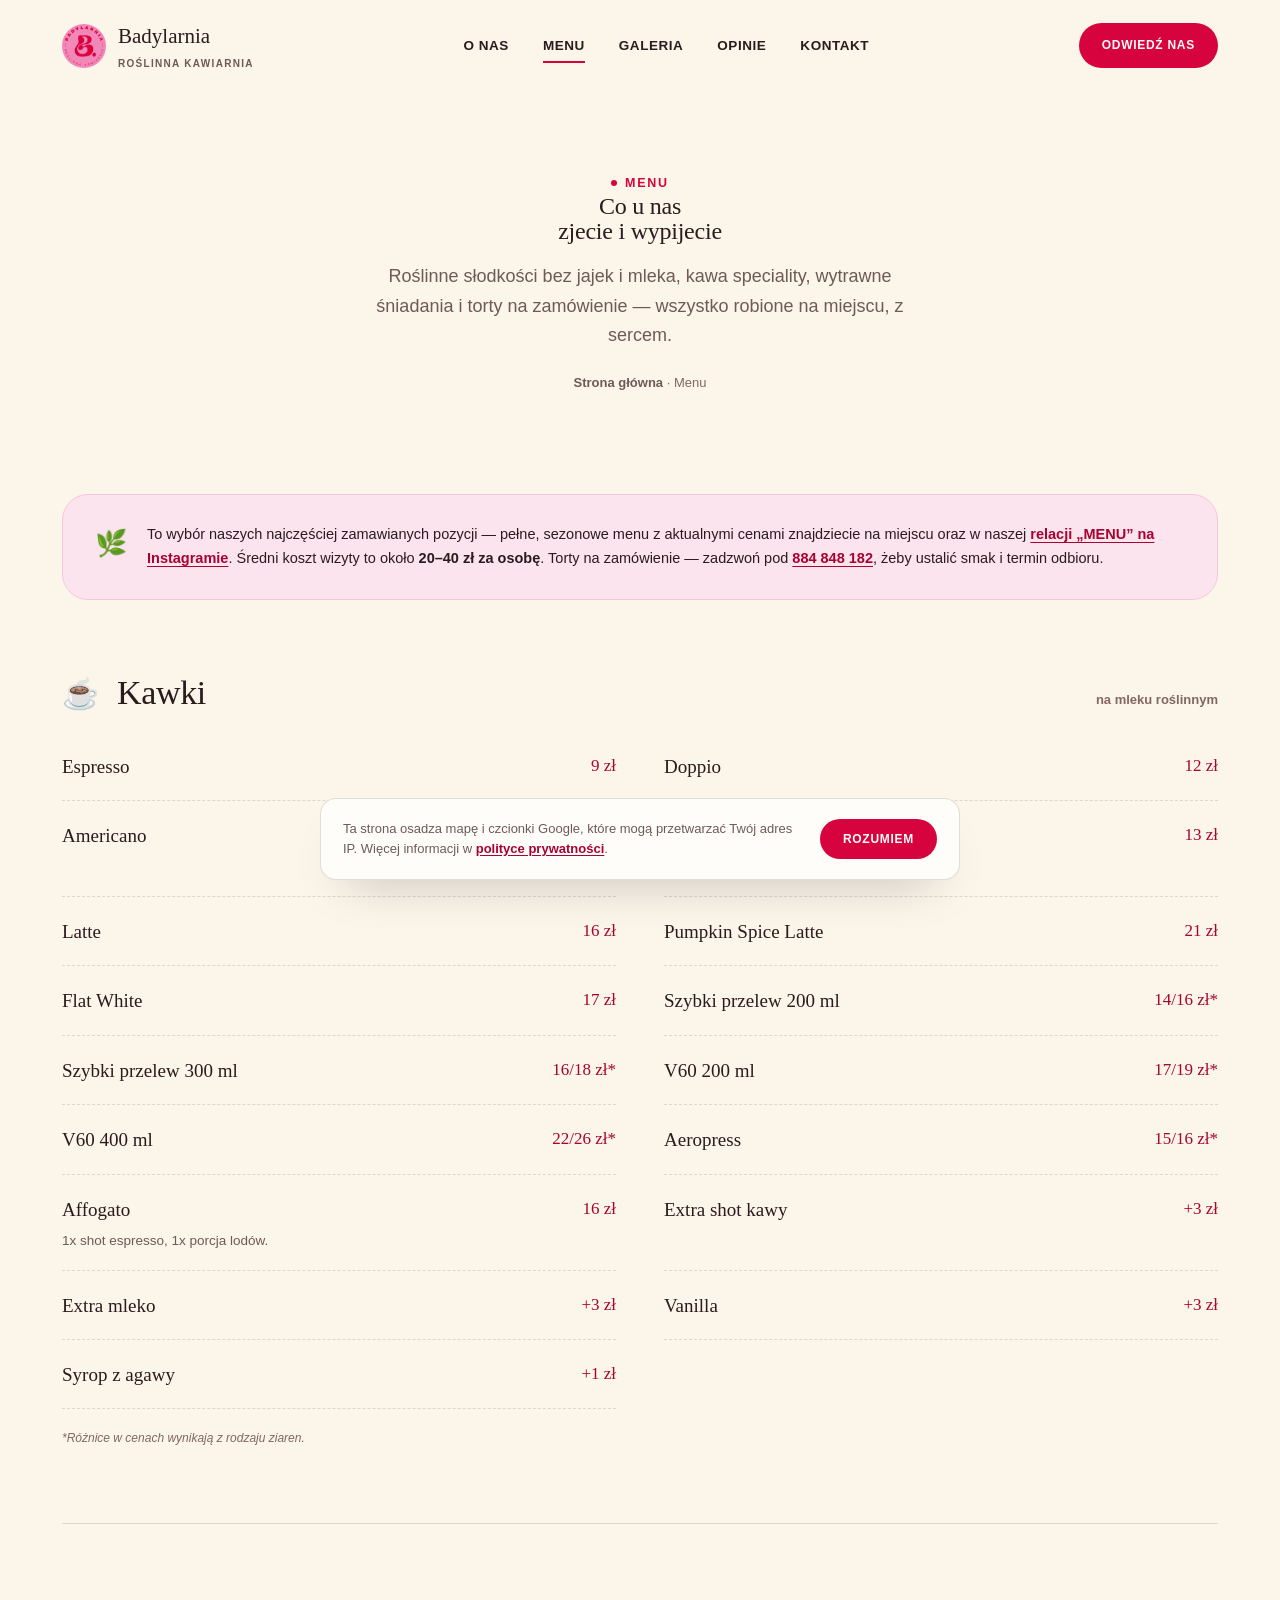
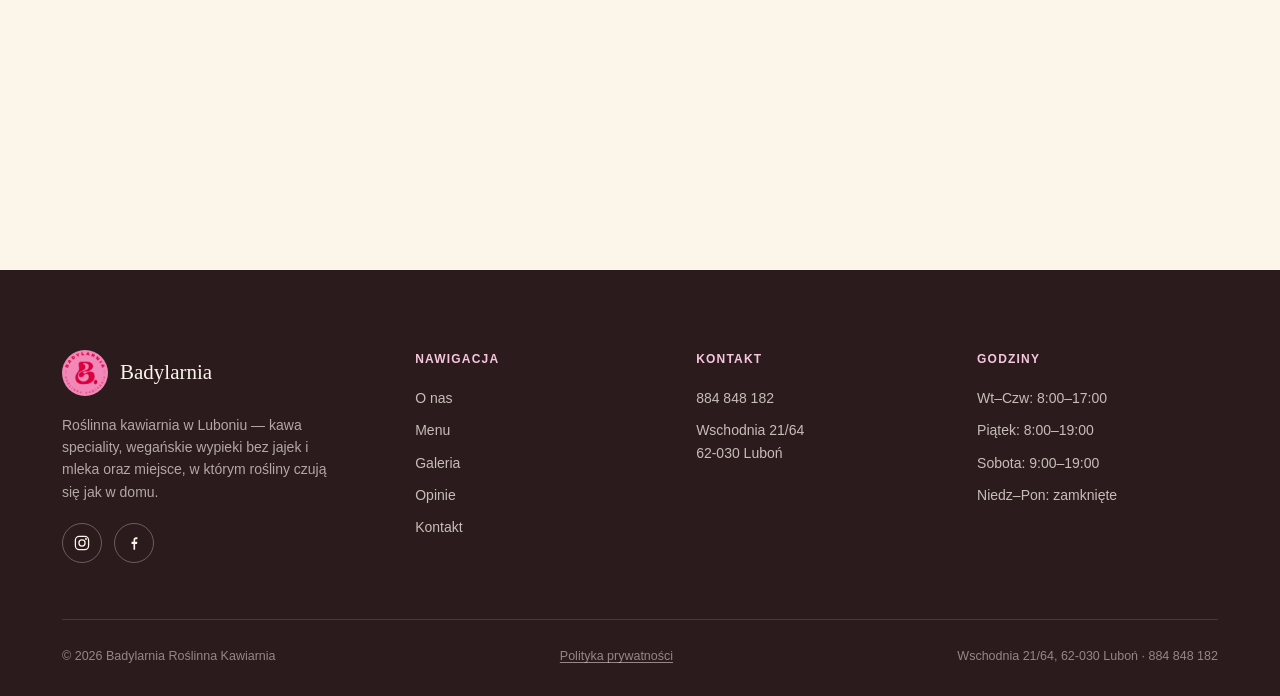
<file: menu.html>
<!doctype html>
<html lang="pl">
<head>
<meta charset="UTF-8">
<meta name="viewport" content="width=device-width, initial-scale=1.0">
<title>Menu — Badylarnia Roślinna Kawiarnia</title>
<meta name="description" content="Menu Badylarni: kawa speciality, wegańskie słodkości bez jajek i mleka, opcje bezglutenowe, wytrawne śniadania i torty na zamówienie. Wschodnia 21/64, Luboń.">
<!-- TYMCZASOWE — patrz komentarz w index.html. Usunąć po zaakceptowaniu przez klienta. -->
<meta name="robots" content="noindex, nofollow">
<meta http-equiv="Content-Security-Policy" content="default-src 'self'; script-src 'self'; style-src 'self' https://fonts.googleapis.com; font-src 'self' https://fonts.gstatic.com; img-src 'self'; connect-src 'self' https://places.googleapis.com; frame-src https://www.google.com; object-src 'none'; base-uri 'self'; form-action 'self'; upgrade-insecure-requests">
<meta name="referrer" content="strict-origin-when-cross-origin">
<link rel="icon" href="logo.jpg">
<link rel="preconnect" href="https://fonts.googleapis.com">
<link rel="preconnect" href="https://fonts.gstatic.com" crossorigin>
<link rel="stylesheet" href="css/style.css">
</head>
<body>

<!-- ================= NAV ================= -->
<header class="site-header">
  <div class="container nav-row">
    <a href="index.html" class="brand">
      <img src="logo.jpg" alt="Badylarnia — logo">
      <span>Badylarnia<small>Roślinna Kawiarnia</small></span>
    </a>
    <nav class="nav-links">
      <a href="index.html#o-nas">O nas</a>
      <a href="menu.html" class="active">Menu</a>
      <a href="index.html#galeria">Galeria</a>
      <a href="index.html#opinie">Opinie</a>
      <a href="index.html#kontakt">Kontakt</a>
    </nav>
    <div class="nav-cta">
      <a href="tel:+48884848182" class="nav-phone">884 848 182</a>
      <a href="index.html#kontakt" class="btn btn-primary btn-sm">Odwiedź nas</a>
      <button class="burger" aria-label="Menu">
        <span></span><span></span><span></span>
      </button>
    </div>
  </div>
</header>

<div class="mobile-panel">
  <a href="index.html#o-nas">O nas</a>
  <a href="menu.html">Menu</a>
  <a href="index.html#galeria">Galeria</a>
  <a href="index.html#opinie">Opinie</a>
  <a href="index.html#kontakt">Kontakt</a>
  <a href="tel:+48884848182" class="btn btn-primary">Zadzwoń: 884 848 182</a>
</div>

<!-- ================= PAGE HERO ================= -->
<section class="page-hero">
  <div class="container">
    <div class="section-head center">
      <span class="eyebrow">Menu</span>
      <h1 class="section-title">Co u nas<br>zjecie i wypijecie</h1>
      <p class="lede">Roślinne słodkości bez jajek i mleka, kawa speciality, wytrawne śniadania i torty na zamówienie — wszystko robione na miejscu, z sercem.</p>
    </div>
    <div class="breadcrumb"><a href="index.html">Strona główna</a> · Menu</div>
  </div>
</section>

<!-- ================= MENU ================= -->
<section class="menu-list">
  <div class="container">

    <div class="menu-note reveal">
      <span class="ico">🌿</span>
      <p>
        To wybór naszych najczęściej zamawianych pozycji — pełne, sezonowe menu z aktualnymi cenami znajdziecie na miejscu oraz w naszej
        <a href="https://www.instagram.com/badylarnia.roslinnakawiarnia" target="_blank" rel="noopener noreferrer">relacji „MENU” na Instagramie</a>.
        Średni koszt wizyty to około <strong>20–40 zł za osobę</strong>. Torty na zamówienie — zadzwoń pod
        <a href="tel:+48884848182">884 848 182</a>, żeby ustalić smak i termin odbioru.
      </p>
    </div>

    <!-- KAWKI -->
    <div class="menu-category reveal">
      <div class="menu-cat-head">
        <span class="ico">☕</span>
        <h3>Kawki</h3>
        <span class="count">na mleku roślinnym</span>
      </div>
      <div class="menu-items">
        <div class="menu-item"><div><div class="name">Espresso</div></div><div class="price">9 zł</div></div>
        <div class="menu-item"><div><div class="name">Doppio</div></div><div class="price">12 zł</div></div>
        <div class="menu-item"><div><div class="name">Americano</div></div><div class="price">11 zł</div></div>
        <div class="menu-item">
          <div>
            <div class="name">Cappuccino</div>
            <div class="desc">Sypnięte cynamonem lub kakao.</div>
          </div>
          <div class="price">13 zł</div>
        </div>
        <div class="menu-item"><div><div class="name">Latte</div></div><div class="price">16 zł</div></div>
        <div class="menu-item"><div><div class="name">Pumpkin Spice Latte</div></div><div class="price">21 zł</div></div>
        <div class="menu-item"><div><div class="name">Flat White</div></div><div class="price">17 zł</div></div>
        <div class="menu-item"><div><div class="name">Szybki przelew 200 ml</div></div><div class="price">14/16 zł*</div></div>
        <div class="menu-item"><div><div class="name">Szybki przelew 300 ml</div></div><div class="price">16/18 zł*</div></div>
        <div class="menu-item"><div><div class="name">V60 200 ml</div></div><div class="price">17/19 zł*</div></div>
        <div class="menu-item"><div><div class="name">V60 400 ml</div></div><div class="price">22/26 zł*</div></div>
        <div class="menu-item"><div><div class="name">Aeropress</div></div><div class="price">15/16 zł*</div></div>
        <div class="menu-item">
          <div>
            <div class="name">Affogato</div>
            <div class="desc">1x shot espresso, 1x porcja lodów.</div>
          </div>
          <div class="price">16 zł</div>
        </div>
        <div class="menu-item"><div><div class="name">Extra shot kawy</div></div><div class="price">+3 zł</div></div>
        <div class="menu-item"><div><div class="name">Extra mleko</div></div><div class="price">+3 zł</div></div>
        <div class="menu-item"><div><div class="name">Vanilla</div></div><div class="price">+3 zł</div></div>
        <div class="menu-item"><div><div class="name">Syrop z agawy</div></div><div class="price">+1 zł</div></div>
      </div>
      <p class="menu-footnote">*Różnice w cenach wynikają z rodzaju ziaren.</p>
    </div>

    <hr class="divider divider-lg">

    <!-- NA LODZIE -->
    <div class="menu-category reveal">
      <div class="menu-cat-head">
        <span class="ico">🧊</span>
        <h3>Na lodzie</h3>
        <span class="count">kawa mrożona</span>
      </div>
      <div class="menu-items">
        <div class="menu-item"><div><div class="name">Iced Latte</div></div><div class="price">18 zł</div></div>
        <div class="menu-item"><div><div class="name">Iced Flat White</div></div><div class="price">22 zł</div></div>
        <div class="menu-item"><div><div class="name">Espresso Tonic</div></div><div class="price">19 zł</div></div>
      </div>
    </div>

    <hr class="divider divider-lg">

    <!-- MATCHA -->
    <div class="menu-category reveal">
      <div class="menu-cat-head">
        <span class="ico">🍵</span>
        <h3>Matcha</h3>
        <span class="count">matcha bar</span>
      </div>
      <div class="menu-items">
        <div class="menu-item"><div><div class="name">Matcha Latte</div></div><div class="price">19 zł</div></div>
        <div class="menu-item">
          <div>
            <div class="name">Iced Matcha</div>
            <div class="desc">Opcje: tonic +2, wanilia +3, mango +5, extra matcha +5.</div>
          </div>
          <div class="price">20 zł</div>
        </div>
        <div class="menu-item">
          <div>
            <div class="name">Matchogato</div>
            <div class="desc">1x shot matcha, 1x porcja lodów.</div>
          </div>
          <div class="price">18 zł</div>
        </div>
      </div>
    </div>

    <hr class="divider divider-lg">

    <!-- NAPOJE -->
    <div class="menu-category reveal">
      <div class="menu-cat-head">
        <span class="ico">🥤</span>
        <h3>Napoje</h3>
        <span class="count">herbaty i napary</span>
      </div>
      <div class="menu-items">
        <div class="menu-item">
          <div>
            <div class="name">Herbata</div>
            <div class="desc">Czarna, earl grey, biała, zielona, gunpowder, zielona kukicha.</div>
          </div>
          <div class="price">15 zł</div>
        </div>
        <div class="menu-item"><div><div class="name">Chai Latte</div></div><div class="price">16 zł</div></div>
        <div class="menu-item">
          <div>
            <div class="name">Napar zimowy</div>
            <div class="desc">Imbirowo-kurkumowy.</div>
          </div>
          <div class="price">17 zł</div>
        </div>
        <div class="menu-item">
          <div>
            <div class="name">Biały napar</div>
            <div class="desc">Pomarańczowo-goździkowy.</div>
          </div>
          <div class="price">15 zł</div>
        </div>
        <div class="menu-item"><div><div class="name">Złote mleko</div></div><div class="price">14 zł</div></div>
        <div class="menu-item">
          <div>
            <div class="name">Gorąca czekolada</div>
            <div class="desc">Sypnięta chilli, cynamonem lub kardamonem (+1 zł).</div>
          </div>
          <div class="price">17 zł</div>
        </div>
        <div class="menu-item"><div><div class="name">Kakao</div></div><div class="price">9 zł</div></div>
        <div class="menu-item"><div><div class="name">Babyccino</div></div><div class="price">7 zł</div></div>
        <div class="menu-item">
          <div>
            <div class="name">Napój zimny 330 ml</div>
            <div class="desc">Yerba mate, limonka, kukakola, imbir, peach iced tea, pomarańczaaa.</div>
          </div>
          <div class="price">12 zł</div>
        </div>
        <div class="menu-item">
          <div>
            <div class="name">Sok tłoczony 250 ml</div>
            <div class="desc">Truskawka w jabłku, smaczne jabłko, pomarańcza w jabłku.</div>
          </div>
          <div class="price">12 zł</div>
        </div>
        <div class="menu-item">
          <div>
            <div class="name">Woda</div>
            <div class="desc">Niegazowana lub gazowana.</div>
          </div>
        </div>
      </div>
    </div>

    <hr class="divider divider-lg">

    <!-- ŚNIADANIA -->
    <div class="menu-category reveal">
      <div class="menu-cat-head">
        <span class="ico">🥪</span>
        <h3>Śniadania i wytrawne wypieki</h3>
        <span class="count">na słono</span>
      </div>
      <div class="menu-items">
        <div class="menu-item">
          <div>
            <div class="name">Śniadanie Badylarniowe</div>
            <div class="desc">Sycące śniadanie na talerzu — pytajcie o dzisiejszą wersję na tablicy.</div>
          </div>
        </div>
        <div class="menu-item">
          <div>
            <div class="name">Rolls</div>
            <div class="desc">Wytrawne bułeczki podane na słodko-słonym talerzu ze świeżymi dodatkami.</div>
          </div>
        </div>
        <div class="menu-item">
          <div>
            <div class="name">Wytrawne wypieki dnia</div>
            <div class="desc">Świeże wypiekane na miejscu przekąski — skład zmienia się wraz z sezonem.</div>
          </div>
        </div>
      </div>
    </div>

    <hr class="divider divider-lg">

    <!-- SŁODKOSCI -->
    <div class="menu-category reveal">
      <div class="menu-cat-head">
        <span class="ico">🌿</span>
        <h3>Roślinne słodkości</h3>
        <span class="count">bez jajek i mleka</span>
      </div>
      <div class="menu-items">
        <div class="menu-item">
          <div>
            <div class="name">Cynamonka</div>
            <div class="desc">Ulubieniec stałych bywalców — miękka bułka cynamonowa bez jajek i mleka.</div>
            <div class="tags"><span class="tag-mini vg">Wege</span><span class="tag-mini gf">Opcja GF</span></div>
          </div>
        </div>
        <div class="menu-item">
          <div>
            <div class="name">Kardamonka</div>
            <div class="desc">Aromatyczna, korzenna siostra Cynamonki.</div>
            <div class="tags"><span class="tag-mini vg">Wege</span></div>
          </div>
        </div>
        <div class="menu-item">
          <div>
            <div class="name">Pistacjanka</div>
            <div class="desc">Pistacjowa bułeczka, którą goście chwalą najczęściej ze wszystkich słodkości.</div>
            <div class="tags"><span class="tag-mini vg">Wege</span><span class="tag-mini gf">Opcja GF</span></div>
          </div>
        </div>
        <div class="menu-item">
          <div>
            <div class="name">Brownie</div>
            <div class="desc">Wilgotne, czekoladowe, w pełni roślinne.</div>
            <div class="tags"><span class="tag-mini vg">Wege</span></div>
          </div>
        </div>
        <div class="menu-item">
          <div>
            <div class="name">„Snickers”</div>
            <div class="desc">Nasza roślinna interpretacja klasycznego batonika — karmel, orzeszki, czekolada.</div>
            <div class="tags"><span class="tag-mini vg">Wege</span></div>
          </div>
        </div>
        <div class="menu-item">
          <div>
            <div class="name">Ciasto dnia</div>
            <div class="desc">Zajrzyjcie do lady — codziennie coś innego, zawsze bez jajek i mleka.</div>
            <div class="tags"><span class="tag-mini vg">Wege</span></div>
          </div>
        </div>
      </div>
    </div>

    <hr class="divider divider-lg">

    <!-- TORTY -->
    <div class="menu-category reveal">
      <div class="menu-cat-head">
        <span class="ico">🎂</span>
        <h3>Torty na zamówienie</h3>
        <span class="count">na każdą okazję</span>
      </div>
      <div class="menu-items">
        <div class="menu-item">
          <div>
            <div class="name">Tort Czekoladowo-Malinowy</div>
            <div class="desc">Nasz najczęściej zamawiany tort — intensywna czekolada z nutą maliny.</div>
            <div class="tags"><span class="tag-mini vg">Wege</span><span class="tag-mini gf">Opcja GF</span></div>
          </div>
        </div>
        <div class="menu-item">
          <div>
            <div class="name">Tort na indywidualne zamówienie</div>
            <div class="desc">Urodziny, wesela, chrzciny — dobierzemy smak i dekorację. Zadzwoń, by ustalić szczegóły.</div>
            <div class="tags"><span class="tag-mini vg">Wege</span><span class="tag-mini gf">Dla alergików</span></div>
          </div>
        </div>
      </div>
    </div>

  </div>
</section>

<!-- ================= CTA ================= -->
<section>
  <div class="container">
    <div class="menu-cta reveal">
      <span class="eyebrow on-dark">Zamawiasz tort albo masz pytanie?</span>
      <h2>Zadzwoń — chętnie doradzimy</h2>
      <p>Ustalimy smak, wielkość i termin odbioru. Aktualne menu sezonowe znajdziecie też w relacji „MENU” na naszym Instagramie.</p>
      <div class="hero-actions">
        <a href="tel:+48884848182" class="btn btn-primary">Zadzwoń: 884 848 182</a>
        <a href="https://www.instagram.com/badylarnia.roslinnakawiarnia" target="_blank" rel="noopener noreferrer" class="btn btn-ghost on-dark">Menu na Instagramie</a>
      </div>
    </div>
  </div>
</section>

<!-- ================= FOOTER ================= -->
<footer class="site-footer">
  <div class="container">
    <div class="footer-grid">
      <div>
        <div class="footer-brand">
          <img src="logo.jpg" alt="Badylarnia — logo">
          <span>Badylarnia</span>
        </div>
        <p class="footer-desc">Roślinna kawiarnia w Luboniu — kawa speciality, wegańskie wypieki bez jajek i mleka oraz miejsce, w którym rośliny czują się jak w domu.</p>
        <div class="footer-social">
          <a href="https://www.instagram.com/badylarnia.roslinnakawiarnia" target="_blank" rel="noopener noreferrer" aria-label="Instagram"><svg viewBox="0 0 24 24" width="18" height="18" fill="none" stroke="currentColor" stroke-width="1.7" stroke-linecap="round" stroke-linejoin="round" aria-hidden="true" focusable="false"><rect x="3.2" y="3.2" width="17.6" height="17.6" rx="5.2"></rect><circle cx="12" cy="12" r="4.1"></circle><circle cx="17.3" cy="6.7" r="0.5" fill="currentColor"></circle></svg></a>
          <a href="https://www.facebook.com/BadylarniaKawiarnia/" target="_blank" rel="noopener noreferrer" aria-label="Facebook"><svg viewBox="0 0 24 24" width="18" height="18" fill="currentColor" aria-hidden="true" focusable="false"><path d="M13.5 21v-7.6h2.55l.38-2.96h-2.93v-1.9c0-.86.24-1.44 1.47-1.44h1.57V4.46A21 21 0 0 0 14.9 4.3c-2.13 0-3.6 1.3-3.6 3.68v2.46H8.75v2.96h2.55V21h2.2z"></path></svg></a>
        </div>
      </div>
      <div class="footer-col">
        <h4>Nawigacja</h4>
        <a href="index.html#o-nas">O nas</a>
        <a href="menu.html">Menu</a>
        <a href="index.html#galeria">Galeria</a>
        <a href="index.html#opinie">Opinie</a>
        <a href="index.html#kontakt">Kontakt</a>
      </div>
      <div class="footer-col">
        <h4>Kontakt</h4>
        <a href="tel:+48884848182">884 848 182</a>
        <a href="https://maps.google.com/?cid=17776102427744355183" target="_blank" rel="noopener noreferrer">Wschodnia 21/64<br>62-030 Luboń</a>
      </div>
      <div class="footer-col">
        <h4>Godziny</h4>
        <p>Wt–Czw: 8:00–17:00</p>
        <p>Piątek: 8:00–19:00</p>
        <p>Sobota: 9:00–19:00</p>
        <p>Niedz–Pon: zamknięte</p>
      </div>
    </div>
    <div class="footer-bottom">
      <span>© <span data-year>2026</span> Badylarnia Roślinna Kawiarnia</span>
      <a href="polityka-prywatnosci.html">Polityka prywatności</a>
      <span>Wschodnia 21/64, 62-030 Luboń · 884 848 182</span>
    </div>
  </div>
</footer>

<div class="cookie-notice" data-cookie-notice hidden>
  <p>Ta strona osadza mapę i czcionki Google, które mogą przetwarzać Twój adres IP. Więcej informacji w <a href="polityka-prywatnosci.html">polityce prywatności</a>.</p>
  <button type="button" class="btn btn-primary btn-sm" data-cookie-ack>Rozumiem</button>
</div>

<script src="js/config.js"></script>
<script src="js/main.js"></script>
</body>
</html>
</file>
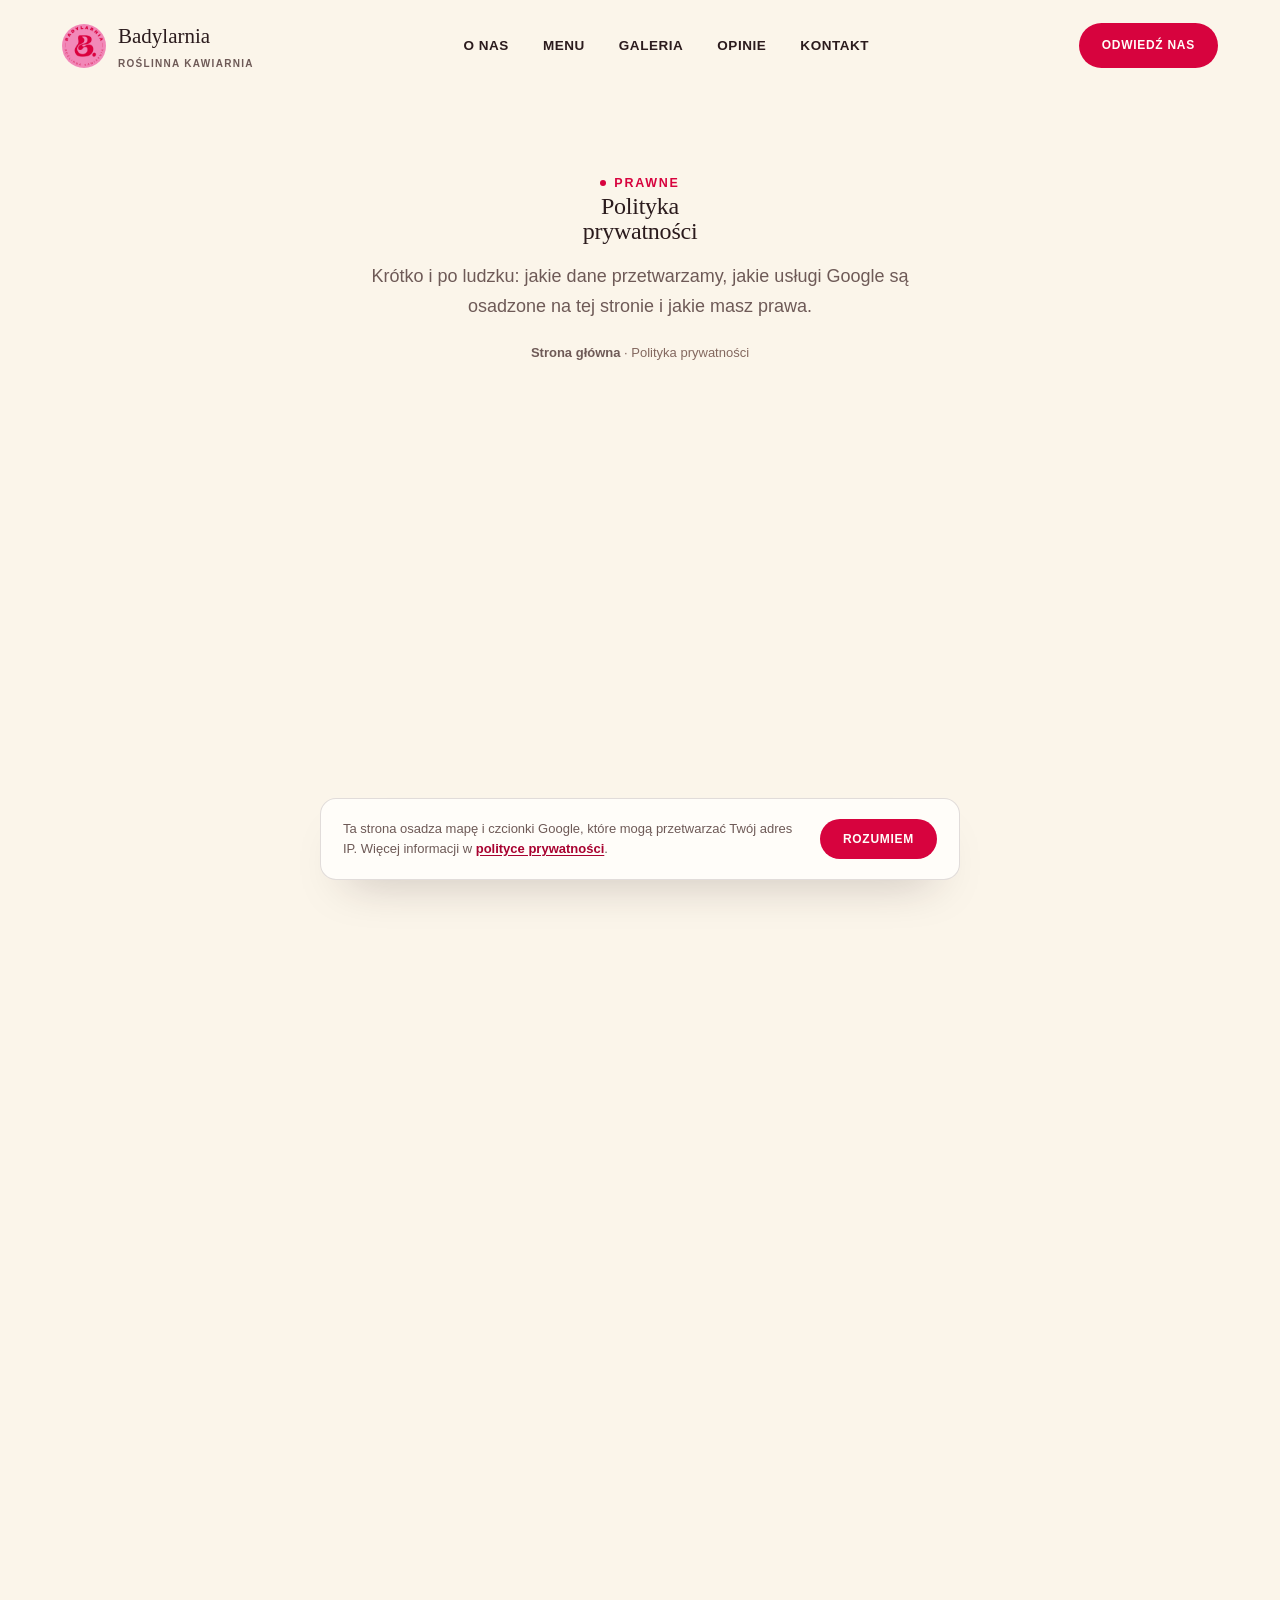
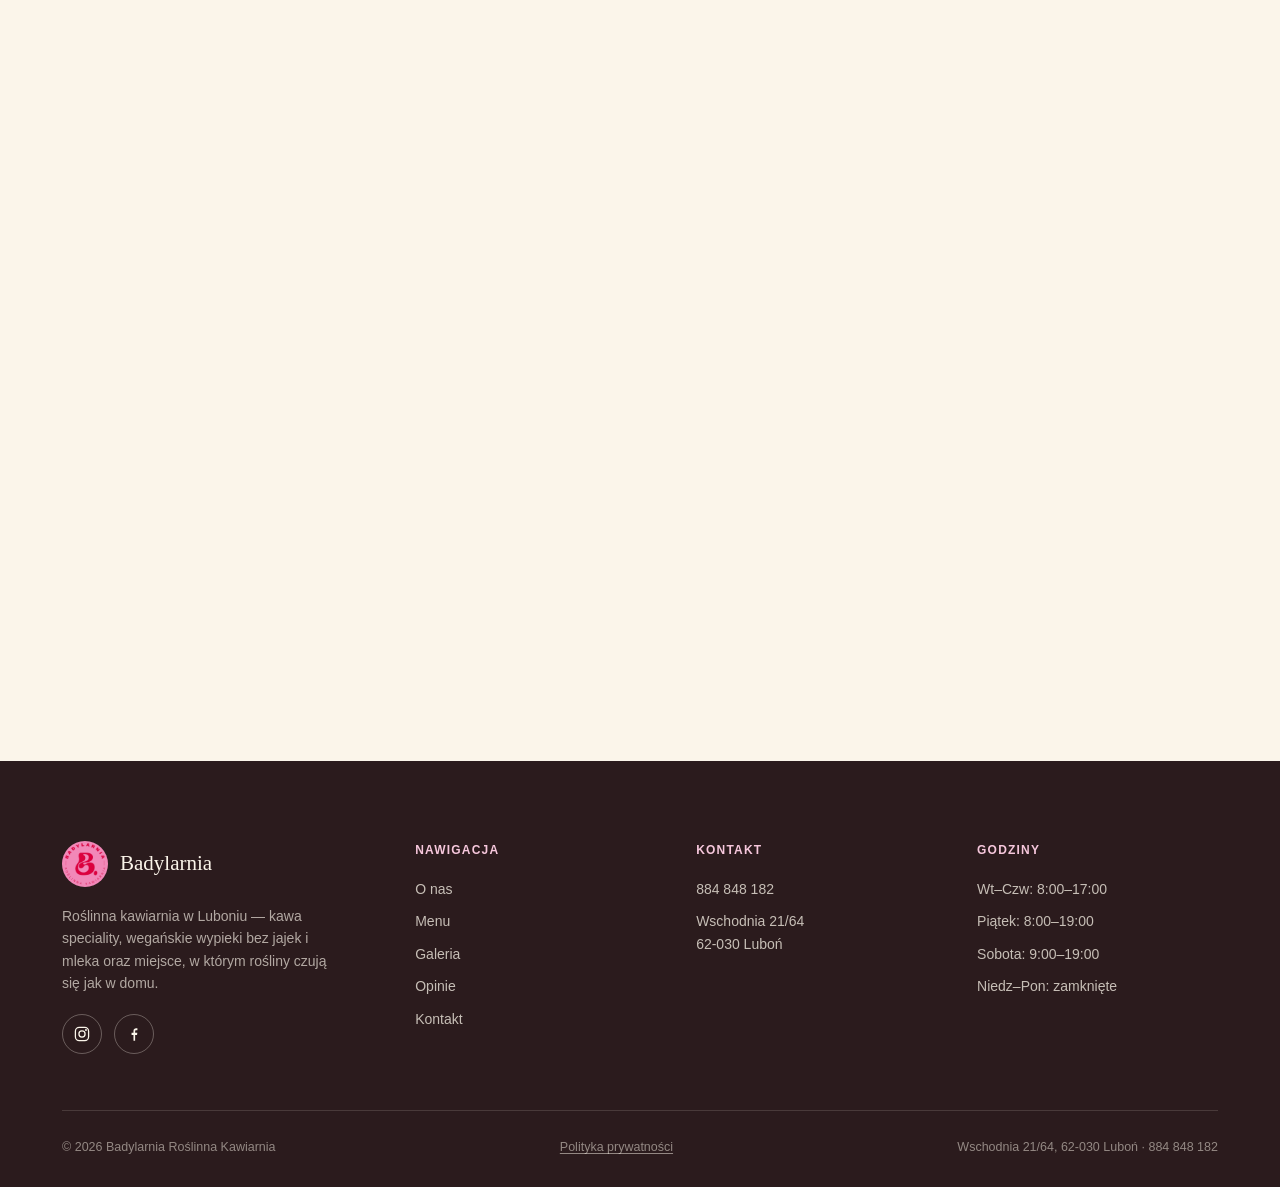
<file: polityka-prywatnosci.html>
<!--
  Wersja robocza polityki prywatności — dopasowana do tego, co strona
  faktycznie robi na dziś (brak formularzy/kont, osadzona mapa i czcionki
  Google, opcjonalne Google Places API, opinie skopiowane z Google Maps).
  Jeśli coś na stronie się zmieni (dojdzie formularz, newsletter, analityka,
  piksel reklamowy itp.) — trzeba zaktualizować też ten dokument.
  Nie jest to porada prawna — w razie wątpliwości skonsultujcie z prawnikiem
  / specjalistą RODO przed publikacją.
-->
<!doctype html>
<html lang="pl">
<head>
<meta charset="UTF-8">
<meta name="viewport" content="width=device-width, initial-scale=1.0">
<title>Polityka prywatności — Badylarnia Roślinna Kawiarnia</title>
<meta name="description" content="Polityka prywatności strony Badylarnia Roślinna Kawiarnia — jakie dane przetwarzamy, jakie usługi Google są osadzone na stronie i jakie masz prawa.">
<meta name="robots" content="noindex, follow">
<meta http-equiv="Content-Security-Policy" content="default-src 'self'; script-src 'self'; style-src 'self' https://fonts.googleapis.com; font-src 'self' https://fonts.gstatic.com; img-src 'self'; connect-src 'self' https://places.googleapis.com; frame-src https://www.google.com; object-src 'none'; base-uri 'self'; form-action 'self'; upgrade-insecure-requests">
<meta name="referrer" content="strict-origin-when-cross-origin">
<link rel="icon" href="logo.jpg">
<link rel="preconnect" href="https://fonts.googleapis.com">
<link rel="preconnect" href="https://fonts.gstatic.com" crossorigin>
<link rel="stylesheet" href="css/style.css">
</head>
<body>

<!-- ================= NAV ================= -->
<header class="site-header">
  <div class="container nav-row">
    <a href="index.html" class="brand">
      <img src="logo.jpg" alt="Badylarnia — logo">
      <span>Badylarnia<small>Roślinna Kawiarnia</small></span>
    </a>
    <nav class="nav-links">
      <a href="index.html#o-nas">O nas</a>
      <a href="menu.html">Menu</a>
      <a href="index.html#galeria">Galeria</a>
      <a href="index.html#opinie">Opinie</a>
      <a href="index.html#kontakt">Kontakt</a>
    </nav>
    <div class="nav-cta">
      <a href="tel:+48884848182" class="nav-phone">884 848 182</a>
      <a href="index.html#kontakt" class="btn btn-primary btn-sm">Odwiedź nas</a>
      <button class="burger" aria-label="Menu">
        <span></span><span></span><span></span>
      </button>
    </div>
  </div>
</header>

<div class="mobile-panel">
  <a href="index.html#o-nas">O nas</a>
  <a href="menu.html">Menu</a>
  <a href="index.html#galeria">Galeria</a>
  <a href="index.html#opinie">Opinie</a>
  <a href="index.html#kontakt">Kontakt</a>
  <a href="tel:+48884848182" class="btn btn-primary">Zadzwoń: 884 848 182</a>
</div>

<!-- ================= PAGE HERO ================= -->
<section class="page-hero">
  <div class="container">
    <div class="section-head center">
      <span class="eyebrow">Prawne</span>
      <h1 class="section-title">Polityka<br>prywatności</h1>
      <p class="lede">Krótko i po ludzku: jakie dane przetwarzamy, jakie usługi Google są osadzone na tej stronie i jakie masz prawa.</p>
    </div>
    <div class="breadcrumb"><a href="index.html">Strona główna</a> · Polityka prywatności</div>
  </div>
</section>

<!-- ================= TREŚĆ ================= -->
<section class="menu-list">
  <div class="container">
    <div class="legal reveal">

      <h2>Kto jest administratorem danych</h2>
      <p>Administratorem danych jest <strong>Badylarnia Roślinna Kawiarnia</strong>, ul. Wschodnia 21/64, 62-030 Luboń, tel. <a href="tel:+48884848182">884 848 182</a> — czyli po prostu my, właściciele kawiarni, której dotyczy ta strona.</p>

      <h2>Ta strona nie ma formularzy ani kont użytkowników</h2>
      <p>Strona jest w całości statyczna — nie ma tu logowania, rejestracji, formularza kontaktowego ani newslettera. Nie zbieramy więc bezpośrednio Twojego imienia, adresu e-mail ani innych danych podawanych z klawiatury, bo po prostu nie ma gdzie ich wpisać.</p>

      <h2>Jakie dane mimo to mogą być przetwarzane</h2>
      <p>Sama strona nie zapisuje własnych plików cookie i nie korzysta z żadnych narzędzi analitycznych ani reklamowych (np. Google Analytics, Meta Pixel). Pewne dane mogą jednak przetwarzać osadzone na stronie usługi zewnętrzne:</p>
      <ul>
        <li><strong>Mapa Google (sekcja „Kontakt”)</strong> — jej wczytanie powoduje połączenie z serwerami Google, co wiąże się z przesłaniem Twojego adresu IP i może ustawić pliki cookie Google, zgodnie z polityką prywatności Google.</li>
        <li><strong>Czcionki Google (Fraunces, Plus Jakarta Sans)</strong> — ładowane są z serwerów Google (fonts.googleapis.com / fonts.gstatic.com), co również wiąże się z przesłaniem adresu IP do Google.</li>
        <li><strong>Google Places API (opcjonalnie)</strong> — jeśli w konfiguracji strony aktywny jest klucz API, przeglądarka pobiera aktualną ocenę i liczbę opinii bezpośrednio z Google. Jeśli klucz nie jest ustawiony, ten punkt Cię nie dotyczy — strona pokazuje wtedy tylko ostatnią zapisaną na sztywno ocenę.</li>
        <li><strong>Hosting</strong> — firma hostingowa, na której serwerach wystawiona jest ta strona, może zapisywać standardowe logi techniczne (adres IP, znacznik czasu, typ przeglądarki) — to leży po stronie dostawcy hostingu, nie tej strony.</li>
      </ul>

      <h2>Skąd opinie gości w sekcji „Opinie”</h2>
      <p>Cytowane na stronie opinie (wraz z imieniem i nazwiskiem autora) pochodzą z publicznie dostępnych opinii o naszej kawiarni w Google Maps. Jeśli jesteś autorem/autorką jednej z nich i wolisz, żebyśmy usunęli ją z tej strony — wystarczy do nas zadzwonić, załatwimy to od ręki.</p>

      <h2>Podstawa prawna przetwarzania</h2>
      <p>W zakresie opisanym wyżej opieramy się na naszym prawnie uzasadnionym interesie (art. 6 ust. 1 lit. f RODO) — prowadzenie strony informacyjnej i promocja lokalu w internecie, w tym korzystanie z funkcjonalności takich jak mapa dojazdu czy czytelne czcionki.</p>

      <h2>Komu przekazujemy dane</h2>
      <p>Dane wymienione wyżej trafiają wyłącznie do usług Google opisanych powyżej, w zakresie niezbędnym do ich działania. Nie sprzedajemy ani nie udostępniamy żadnych danych osobom trzecim w innych celach.</p>

      <h2>Pliki cookie</h2>
      <p>Ta strona nie zapisuje własnych plików cookie. Jedyny zapis, jaki sama tworzy w Twojej przeglądarce, to lokalny znacznik (localStorage) informujący, że zamknięto/zaakceptowano baner informacyjny widoczny na dole ekranu — zostaje wyłącznie na Twoim urządzeniu i nigdzie nie jest wysyłany. Pliki cookie mogą natomiast ustawiać opisane wyżej usługi Google.</p>

      <h2>Twoje prawa</h2>
      <p>W zakresie, w jakim przetwarzamy dane, masz prawo do: dostępu do swoich danych, ich sprostowania, usunięcia, ograniczenia przetwarzania, wniesienia sprzeciwu wobec przetwarzania oraz przenoszenia danych. Możesz też w każdej chwili wnieść skargę do Prezesa Urzędu Ochrony Danych Osobowych (UODO).</p>

      <h2>Kontakt w sprawach danych osobowych</h2>
      <p>Telefon: <a href="tel:+48884848182">884 848 182</a> · Adres: Wschodnia 21/64, 62-030 Luboń.</p>

      <p class="updated">Ostatnia aktualizacja: wrzesień 2026.</p>
    </div>
  </div>
</section>

<!-- ================= FOOTER ================= -->
<footer class="site-footer">
  <div class="container">
    <div class="footer-grid">
      <div>
        <div class="footer-brand">
          <img src="logo.jpg" alt="Badylarnia — logo">
          <span>Badylarnia</span>
        </div>
        <p class="footer-desc">Roślinna kawiarnia w Luboniu — kawa speciality, wegańskie wypieki bez jajek i mleka oraz miejsce, w którym rośliny czują się jak w domu.</p>
        <div class="footer-social">
          <a href="https://www.instagram.com/badylarnia.roslinnakawiarnia" target="_blank" rel="noopener noreferrer" aria-label="Instagram"><svg viewBox="0 0 24 24" width="18" height="18" fill="none" stroke="currentColor" stroke-width="1.7" stroke-linecap="round" stroke-linejoin="round" aria-hidden="true" focusable="false"><rect x="3.2" y="3.2" width="17.6" height="17.6" rx="5.2"></rect><circle cx="12" cy="12" r="4.1"></circle><circle cx="17.3" cy="6.7" r="0.5" fill="currentColor"></circle></svg></a>
          <a href="https://www.facebook.com/BadylarniaKawiarnia/" target="_blank" rel="noopener noreferrer" aria-label="Facebook"><svg viewBox="0 0 24 24" width="18" height="18" fill="currentColor" aria-hidden="true" focusable="false"><path d="M13.5 21v-7.6h2.55l.38-2.96h-2.93v-1.9c0-.86.24-1.44 1.47-1.44h1.57V4.46A21 21 0 0 0 14.9 4.3c-2.13 0-3.6 1.3-3.6 3.68v2.46H8.75v2.96h2.55V21h2.2z"></path></svg></a>
        </div>
      </div>
      <div class="footer-col">
        <h4>Nawigacja</h4>
        <a href="index.html#o-nas">O nas</a>
        <a href="menu.html">Menu</a>
        <a href="index.html#galeria">Galeria</a>
        <a href="index.html#opinie">Opinie</a>
        <a href="index.html#kontakt">Kontakt</a>
      </div>
      <div class="footer-col">
        <h4>Kontakt</h4>
        <a href="tel:+48884848182">884 848 182</a>
        <a href="https://maps.google.com/?cid=17776102427744355183" target="_blank" rel="noopener noreferrer">Wschodnia 21/64<br>62-030 Luboń</a>
      </div>
      <div class="footer-col">
        <h4>Godziny</h4>
        <p>Wt–Czw: 8:00–17:00</p>
        <p>Piątek: 8:00–19:00</p>
        <p>Sobota: 9:00–19:00</p>
        <p>Niedz–Pon: zamknięte</p>
      </div>
    </div>
    <div class="footer-bottom">
      <span>© <span data-year>2026</span> Badylarnia Roślinna Kawiarnia</span>
      <a href="polityka-prywatnosci.html">Polityka prywatności</a>
      <span>Wschodnia 21/64, 62-030 Luboń · 884 848 182</span>
    </div>
  </div>
</footer>

<div class="cookie-notice" data-cookie-notice hidden>
  <p>Ta strona osadza mapę i czcionki Google, które mogą przetwarzać Twój adres IP. Więcej informacji w <a href="polityka-prywatnosci.html">polityce prywatności</a>.</p>
  <button type="button" class="btn btn-primary btn-sm" data-cookie-ack>Rozumiem</button>
</div>

<script src="js/config.js"></script>
<script src="js/main.js"></script>
</body>
</html>
</file>
<file: css/style.css>
/* ==========================================================================
   Badylarnia — Roślinna Kawiarnia
   Design system: warm parchment canvas + brand crimson/blush (from logo),
   whisper-weight editorial serif display, geometric sans body,
   flat surfaces, hairline rules, full-bleed photography.
   ========================================================================== */

@import url('https://fonts.googleapis.com/css2?family=Fraunces:ital,opsz,wght@0,9..144,300;0,9..144,400;0,9..144,500;0,9..144,600;1,9..144,400;1,9..144,500&family=Plus+Jakarta+Sans:ital,wght@0,400;0,500;0,600;0,700;0,800;1,500&display=swap');

:root{
  /* ---- brand colors (sampled from the real logo + interior) ---- */
  --cream:        #FBF5EA;
  --cream-deep:   #F2E4D2;
  --paper:        #FFFDF9;
  --ink:          #2B1B1D;
  --ink-soft:     #6E5A57;
  --ink-faint:    #83685F;
  --crimson:      #D7033E;
  --crimson-dark: #A80230;
  --blush:        #F6C7DC;
  --blush-soft:   #FBE4EE;
  --fuchsia:      #E8127C;
  --sage:         #57624A;
  --sage-soft:    #E4E8DA;
  --gold:         #D9A441;
  --line:         rgba(43,27,29,.14);
  --line-soft:    rgba(43,27,29,.08);
  --shadow-soft:  0 24px 48px -28px rgba(43,27,29,.35);

  --font-display: 'Fraunces', 'Playfair Display', Georgia, serif;
  --font-body: 'Plus Jakarta Sans', 'Inter', -apple-system, BlinkMacSystemFont, sans-serif;

  --max: 1220px;
  --radius-lg: 26px;
  --radius-md: 16px;
  --radius-sm: 10px;
  --radius-pill: 999px;
}

*, *::before, *::after{ box-sizing: border-box; }
html{ scroll-behavior: smooth; }
body{
  margin: 0;
  background: var(--cream);
  color: var(--ink);
  font-family: var(--font-body);
  font-size: 16px;
  line-height: 1.6;
  -webkit-font-smoothing: antialiased;
  overflow-x: hidden;
}
img{ max-width: 100%; display: block; }
a{ color: inherit; text-decoration: none; }
ul{ margin: 0; padding: 0; list-style: none; }
h1,h2,h3,h4,p{ margin: 0; }
button{ font-family: inherit; cursor: pointer; }
input, textarea{ font-family: inherit; }

.container{
  max-width: var(--max);
  margin: 0 auto;
  padding: 0 32px;
}

@media (max-width: 640px){
  .container{ padding: 0 20px; }
}

/* ---- eyebrow / labels ---- */
.eyebrow{
  display: inline-flex;
  align-items: center;
  gap: 8px;
  font-family: var(--font-body);
  font-weight: 700;
  font-size: 12.5px;
  letter-spacing: .14em;
  text-transform: uppercase;
  color: var(--crimson);
}
.eyebrow::before{
  content: "";
  width: 6px; height: 6px;
  border-radius: 50%;
  background: var(--crimson);
  flex-shrink: 0;
}
.eyebrow.on-dark{ color: var(--blush); }
.eyebrow.on-dark::before{ background: var(--blush); }

/* ---- headings ---- */
h1, h2, h3, .display{
  font-family: var(--font-display);
  font-weight: 500;
  letter-spacing: -0.01em;
  color: var(--ink);
  line-height: 1.05;
}
h2.section-title{
  font-size: clamp(32px, 4.4vw, 52px);
  font-weight: 450;
  margin-top: 14px;
}
h2.section-title.section-title--sm{
  font-size: clamp(28px, 3.4vw, 40px);
}
h3.card-title{
  font-size: 24px;
  font-weight: 500;
}
p.lede{
  font-size: 18px;
  color: var(--ink-soft);
  line-height: 1.65;
  max-width: 58ch;
}
.section-head{
  margin-bottom: 56px;
}
.section-head.center{
  text-align: center;
  margin-left: auto;
  margin-right: auto;
}
.section-head p.lede{
  margin-top: 18px;
}
.section-head.center p.lede{
  margin-left: auto;
  margin-right: auto;
}

/* ==========================================================================
   Buttons
   ========================================================================== */
.btn{
  display: inline-flex;
  align-items: center;
  justify-content: center;
  gap: 10px;
  padding: 16px 30px;
  border-radius: var(--radius-pill);
  font-family: var(--font-body);
  font-weight: 700;
  font-size: 13.5px;
  letter-spacing: .06em;
  text-transform: uppercase;
  border: 1.5px solid transparent;
  transition: transform .25s ease, background .25s ease, color .25s ease, border-color .25s ease;
  white-space: nowrap;
}
.btn:active{ transform: scale(.97); }
.btn-primary{
  background: var(--crimson);
  color: var(--paper);
}
.btn-primary:hover{ background: var(--crimson-dark); }
.btn-ghost{
  background: transparent;
  border-color: var(--ink);
  color: var(--ink);
}
.btn-ghost:hover{ background: var(--ink); color: var(--paper); }
.btn-ghost.on-dark{
  border-color: rgba(255,255,255,.55);
  color: var(--paper);
}
.btn-ghost.on-dark:hover{ background: var(--paper); color: var(--ink); }
.btn-sm{ padding: 12px 22px; font-size: 12px; }
.btn-block{ width: 100%; }

/* ==========================================================================
   Nav
   ========================================================================== */
.site-header{
  position: fixed;
  top: 0; left: 0; right: 0;
  z-index: 200;
  padding: 20px 0;
  transition: background .35s ease, padding .35s ease, box-shadow .35s ease, border-color .35s ease;
  border-bottom: 1px solid transparent;
}
.site-header.is-scrolled{
  background: rgba(251,245,234,.92);
  -webkit-backdrop-filter: blur(10px) saturate(1.1);
  backdrop-filter: blur(10px) saturate(1.1);
  padding: 12px 0;
  border-color: var(--line);
}
.nav-row{
  display: flex;
  align-items: center;
  justify-content: space-between;
  gap: 24px;
}
.brand{
  display: flex;
  align-items: center;
  gap: 12px;
  font-family: var(--font-display);
  font-size: 21px;
  font-weight: 500;
  color: var(--ink);
  flex-shrink: 0;
}
.brand img{
  width: 44px; height: 44px;
  border-radius: 50%;
  transition: transform .3s ease;
}
.brand:hover img{ transform: rotate(-8deg) scale(1.05); }
.brand small{
  display: block;
  font-family: var(--font-body);
  font-size: 10px;
  font-weight: 700;
  letter-spacing: .13em;
  text-transform: uppercase;
  color: var(--ink-soft);
  margin-top: 2px;
}
.nav-links{
  display: flex;
  align-items: center;
  gap: 34px;
}
.nav-links a{
  font-size: 13.5px;
  font-weight: 600;
  letter-spacing: .04em;
  text-transform: uppercase;
  color: var(--ink);
  position: relative;
  padding: 4px 0;
}
.nav-links a::after{
  content: "";
  position: absolute;
  left: 0; bottom: -2px;
  width: 0; height: 2px;
  background: var(--crimson);
  transition: width .25s ease;
}
.nav-links a:hover::after,
.nav-links a.active::after{ width: 100%; }
.nav-cta{
  display: flex;
  align-items: center;
  gap: 14px;
  flex-shrink: 0;
}
.nav-phone{
  font-size: 13.5px;
  font-weight: 700;
  letter-spacing: .02em;
  display: none;
}
.burger{
  display: none;
  flex-direction: column;
  gap: 5px;
  width: 26px;
  background: none;
  border: none;
  padding: 6px 0;
}
.burger span{
  height: 2px;
  background: var(--ink);
  border-radius: 2px;
  transition: transform .3s ease, opacity .3s ease;
}
.mobile-panel{
  position: fixed;
  inset: 0;
  background: var(--cream);
  z-index: 199;
  display: flex;
  flex-direction: column;
  align-items: center;
  justify-content: center;
  gap: 30px;
  transform: translateY(-100%);
  transition: transform .4s cubic-bezier(.65,0,.35,1);
}
.mobile-panel.open{ transform: translateY(0); }
.mobile-panel a{
  font-family: var(--font-display);
  font-size: 32px;
  color: var(--ink);
}
.mobile-panel .btn{
  margin-top: 10px;
  max-width: calc(100vw - 64px);
  white-space: normal;
  text-align: center;
  font-size: 12.5px;
  padding: 15px 24px;
}

@media (max-width: 900px){
  .nav-links{ display: none; }
  .nav-phone{ display: none; }
  .burger{ display: flex; }
  .nav-cta .btn{ display: none; }
}

/* ==========================================================================
   Hero
   ========================================================================== */
.hero{
  padding: 168px 0 100px;
  position: relative;
  overflow: hidden;
}
.hero .container{
  display: grid;
  grid-template-columns: 1fr 1fr;
  gap: 60px;
  align-items: center;
}
.hero-copy h1{
  font-size: clamp(40px, 5.6vw, 68px);
  margin-top: 18px;
}
.hero-copy h1 em{
  font-style: italic;
  color: var(--crimson);
}
.hero-copy p.lede{
  margin-top: 24px;
}
.hero-actions{
  display: flex;
  align-items: center;
  gap: 18px;
  margin-top: 38px;
  flex-wrap: wrap;
}
.hero-rating{
  display: flex;
  align-items: center;
  gap: 12px;
  margin-top: 40px;
  padding-top: 30px;
  border-top: 1px solid var(--line);
}
.hero-rating .stars{ color: var(--gold); font-size: 18px; letter-spacing: 2px; }
.hero-rating .num{ font-family: var(--font-display); font-size: 22px; }
.hero-rating .cnt{ font-size: 13.5px; color: var(--ink-soft); }
.hero-rating .cnt b{ color: var(--ink); }

.hero-media{
  position: relative;
}
.hero-media .frame{
  position: relative;
  border-radius: var(--radius-lg);
  overflow: hidden;
  aspect-ratio: 4/5;
}
.hero-media img{
  width: 100%; height: 100%;
  object-fit: cover;
}
.hero-media .dot{
  position: absolute;
  width: 132px; height: 132px;
  border-radius: 50%;
  background: var(--crimson);
  bottom: -40px;
  left: -40px;
  z-index: -1;
}
.hero-media .ring{
  position: absolute;
  top: -28px; right: -28px;
  width: 92px; height: 92px;
  border: 1.5px solid var(--ink);
  border-radius: 50%;
}
.hero-badge{
  position: absolute;
  left: -36px;
  bottom: 34px;
  background: var(--paper);
  border-radius: var(--radius-md);
  padding: 16px 20px;
  box-shadow: var(--shadow-soft);
  display: flex;
  align-items: center;
  gap: 12px;
  border: 1px solid var(--line-soft);
}
.hero-badge .ico{ font-size: 22px; }
.hero-badge .t1{ font-size: 12px; color: var(--ink-soft); font-weight: 600; }
.hero-badge .t2{ font-family: var(--font-display); font-size: 17px; }

@media (max-width: 980px){
  .hero .container{ grid-template-columns: 1fr; }
  .hero-media{ order: -1; }
  .hero{ padding-top: 130px; }
  .hero-badge{ left: 16px; }
}

/* ==========================================================================
   Marquee strip
   ========================================================================== */
.marquee{
  background: var(--ink);
  color: var(--cream);
  padding: 16px 0;
  overflow: hidden;
  white-space: nowrap;
}
.marquee-track{
  display: inline-flex;
  gap: 48px;
  animation: scroll-left 32s linear infinite;
}
.marquee span{
  font-family: var(--font-display);
  font-style: italic;
  font-size: 18px;
  letter-spacing: .02em;
  color: var(--blush);
  display: inline-flex;
  align-items: center;
  gap: 48px;
}
.marquee span::after{
  content: "✦";
  color: var(--crimson);
  font-style: normal;
  margin-left: 48px;
}
@keyframes scroll-left{
  from{ transform: translateX(0); }
  to{ transform: translateX(-50%); }
}

/* ==========================================================================
   Sections generic
   ========================================================================== */
section{ padding: 110px 0; }
@media (max-width: 640px){ section{ padding: 72px 0; } }

.bg-deep{ background: var(--cream-deep); }
.bg-ink{ background: var(--ink); color: var(--cream); }
.bg-ink h2, .bg-ink h3{ color: var(--cream); }
.bg-ink p.lede{ color: rgba(251,245,234,.72); }

.divider{
  height: 1px;
  background: var(--line);
  border: none;
  margin: 0;
}

/* ==========================================================================
   About
   ========================================================================== */
.about-grid{
  display: grid;
  grid-template-columns: .92fr 1.08fr;
  gap: 70px;
  align-items: center;
}
.about-media{
  position: relative;
}
.about-media img{
  border-radius: var(--radius-lg);
  aspect-ratio: 3/4;
  object-fit: cover;
}
.about-media .tag{
  position: absolute;
  bottom: -26px;
  right: -26px;
  background: var(--crimson);
  color: var(--paper);
  padding: 20px 22px;
  border-radius: var(--radius-md);
  font-family: var(--font-display);
  font-size: 15px;
  line-height: 1.3;
  max-width: 190px;
  box-shadow: var(--shadow-soft);
}
.about-body p.lede{ max-width: none; }
.about-body p + p{ margin-top: 16px; }

.chip-grid{
  display: grid;
  grid-template-columns: repeat(2, 1fr);
  gap: 12px;
  margin-top: 36px;
}
.chip{
  display: flex;
  align-items: center;
  gap: 10px;
  padding: 13px 16px;
  background: var(--paper);
  border: 1px solid var(--line);
  border-radius: var(--radius-pill);
  font-size: 13.5px;
  font-weight: 600;
  color: var(--ink);
}
.chip .ico{ font-size: 16px; }

@media (max-width: 900px){
  .about-grid{ grid-template-columns: 1fr; gap: 44px; }
  .about-media .tag{ right: 10px; }
  .chip-grid{ grid-template-columns: 1fr 1fr; }
}
@media (max-width: 520px){
  .chip-grid{ grid-template-columns: 1fr; }
}

/* ==========================================================================
   Highlights (feature cards)
   ========================================================================== */
.feature-grid{
  display: grid;
  grid-template-columns: repeat(4, 1fr);
  gap: 1px;
  background: var(--line);
  border: 1px solid var(--line);
  border-radius: var(--radius-lg);
  overflow: hidden;
}
.feature-card{
  background: var(--paper);
  padding: 42px 30px;
  transition: background .3s ease;
}
.feature-card:hover{ background: var(--blush-soft); }
.feature-card .num{
  font-family: var(--font-display);
  font-style: italic;
  color: var(--crimson);
  font-size: 15px;
}
.feature-card h3{
  margin-top: 18px;
  font-size: 21px;
}
.feature-card p{
  margin-top: 12px;
  font-size: 14.5px;
  color: var(--ink-soft);
  line-height: 1.6;
}
@media (max-width: 900px){
  .feature-grid{ grid-template-columns: 1fr 1fr; }
}
@media (max-width: 560px){
  .feature-grid{ grid-template-columns: 1fr; }
}

/* ==========================================================================
   Popular dishes strip
   ========================================================================== */
.popular-wrap{
  display: grid;
  grid-template-columns: .9fr 1.1fr;
  gap: 0;
  border-radius: var(--radius-lg);
  overflow: hidden;
  background: var(--paper);
  border: 1px solid var(--line);
}
.popular-media{ position: relative; min-height: 340px; background: var(--cream-deep); }
.popular-media img{
  width: 100%; height: 100%; object-fit: cover; position: absolute; inset: 0;
  opacity: 1;
  transition: opacity .28s ease, transform .5s ease;
}
.popular-media img.is-swapping{ opacity: 0; transform: scale(1.02); }
.popular-media::after{
  content: "";
  position: absolute; left: 20px; bottom: 20px;
  padding: 8px 14px;
  background: rgba(43,27,29,.55);
  -webkit-backdrop-filter: blur(4px);
  backdrop-filter: blur(4px);
  color: var(--paper);
  font-size: 11px;
  font-weight: 700;
  letter-spacing: .06em;
  text-transform: uppercase;
  border-radius: var(--radius-pill);
  opacity: 0;
  transition: opacity .3s ease;
  pointer-events: none;
}
.popular-media.show-hint::after{
  content: "Zdjęcie naszego gościa 📸";
  opacity: 1;
}
.popular-body{ padding: 54px; }
.popular-body .section-head{ margin-bottom: 30px; }
.tag-cloud{
  display: flex;
  flex-wrap: wrap;
  gap: 10px;
  margin-top: 6px;
}
.tag-pill{
  padding: 11px 18px;
  border-radius: var(--radius-pill);
  border: 1px solid var(--line);
  font-size: 13.5px;
  font-weight: 600;
  background: var(--cream);
  color: var(--ink);
  font-family: var(--font-body);
  cursor: pointer;
  transition: background .22s ease, color .22s ease, border-color .22s ease, transform .18s ease;
}
.tag-pill:hover{
  border-color: var(--crimson);
  transform: translateY(-1px);
}
.tag-pill:active{ transform: translateY(0) scale(.97); }
.tag-pill.hot,
.tag-pill[aria-pressed="true"]{
  background: var(--crimson);
  border-color: var(--crimson);
  color: var(--paper);
}
.popular-body .btn{ margin-top: 32px; }

@media (max-width: 900px){
  .popular-wrap{ grid-template-columns: 1fr; }
  .popular-media{ min-height: 260px; }
  .popular-body{ padding: 36px 28px; }
}

/* ==========================================================================
   Gallery
   ========================================================================== */
.gallery-grid{
  display: grid;
  grid-template-columns: repeat(4, 1fr);
  grid-auto-rows: 150px;
  gap: 14px;
}
.gallery-grid figure{
  margin: 0;
  overflow: hidden;
  border-radius: var(--radius-md);
  position: relative;
  cursor: zoom-in;
}
.gallery-grid img{
  width: 100%; height: 100%;
  object-fit: cover;
  transition: transform .55s cubic-bezier(.25,1,.5,1);
}
.gallery-grid figure:hover img{ transform: scale(1.07); }
.gallery-grid figure::after{
  content: "";
  position: absolute; inset: 0;
  background: linear-gradient(180deg, rgba(43,27,29,0) 55%, rgba(43,27,29,.45) 100%);
  opacity: 0;
  transition: opacity .3s ease;
}
.gallery-grid figure:hover::after{ opacity: 1; }
.g-1{ grid-column: span 2; grid-row: span 2; }
.g-2{ grid-row: span 1; }
.g-3{ grid-row: span 2; }
.g-4{ grid-row: span 1; }
.g-5{ grid-column: span 2; grid-row: span 1; }
.g-6{ grid-row: span 1; }

@media (max-width: 900px){
  .gallery-grid{ grid-template-columns: repeat(2, 1fr); grid-auto-rows: 160px; }
  .g-1{ grid-column: span 2; }
  .g-5{ grid-column: span 2; }
}

.lightbox{
  position: fixed; inset: 0;
  background: rgba(20,12,13,.92);
  z-index: 500;
  display: flex; align-items: center; justify-content: center;
  padding: 40px;
  opacity: 0; pointer-events: none;
  transition: opacity .3s ease;
}
.lightbox.open{ opacity: 1; pointer-events: auto; }
.lightbox img{
  max-width: 100%; max-height: 86vh;
  border-radius: 12px;
  box-shadow: 0 40px 80px rgba(0,0,0,.5);
}
.lightbox-close{
  position: absolute;
  top: 28px; right: 32px;
  width: 44px; height: 44px;
  border-radius: 50%;
  border: 1.5px solid rgba(255,255,255,.4);
  background: transparent;
  color: var(--cream);
  font-size: 20px;
}

/* ==========================================================================
   Reviews
   ========================================================================== */
.rating-panel{
  display: flex;
  align-items: center;
  gap: 34px;
  flex-wrap: wrap;
  padding: 36px 40px;
  background: var(--paper);
  border: 1px solid var(--line);
  border-radius: var(--radius-lg);
  margin-bottom: 52px;
}
.rating-score{ text-align: center; }
.rating-score .n{ font-family: var(--font-display); font-size: 56px; line-height: 1; }
.rating-score .stars{ color: var(--gold); font-size: 20px; letter-spacing: 3px; margin-top: 8px; }
.rating-meta{ flex: 1; min-width: 200px; }
.rating-meta .live{
  display: none;
  align-items: center; gap: 7px;
  font-size: 11.5px; font-weight: 700; letter-spacing: .08em; text-transform: uppercase;
  color: var(--sage);
}
.rating-meta .live.is-live{ display: inline-flex; }
.rating-meta .live .dot-live{
  width: 7px; height: 7px; border-radius: 50%; background: var(--sage);
  box-shadow: 0 0 0 0 rgba(87,98,74,.5);
  animation: pulse-dot 2s infinite;
}
@keyframes pulse-dot{
  0%{ box-shadow: 0 0 0 0 rgba(87,98,74,.45); }
  70%{ box-shadow: 0 0 0 8px rgba(87,98,74,0); }
  100%{ box-shadow: 0 0 0 0 rgba(87,98,74,0); }
}
.rating-meta h3{ margin-top: 8px; font-size: 20px; }
.rating-meta p{ font-size: 13.5px; color: var(--ink-soft); margin-top: 4px; }

.review-grid{
  display: grid;
  grid-template-columns: repeat(3, 1fr);
  gap: 24px;
}
.review-card{
  background: var(--paper);
  border: 1px solid var(--line);
  border-radius: var(--radius-lg);
  padding: 32px;
  display: flex;
  flex-direction: column;
  gap: 18px;
}
.review-card .stars{ color: var(--gold); font-size: 15px; letter-spacing: 2px; }
.review-card p{ font-size: 14.5px; color: var(--ink); line-height: 1.65; flex: 1; }
.review-card .who{ display: flex; align-items: center; gap: 12px; }
.review-avatar{
  width: 40px; height: 40px; border-radius: 50%;
  background: var(--blush);
  color: var(--crimson-dark);
  display: flex; align-items: center; justify-content: center;
  font-family: var(--font-display); font-size: 16px;
  flex-shrink: 0;
}
.who .name{ font-size: 13.5px; font-weight: 700; }
.who .meta{ font-size: 12px; color: var(--ink-faint); }

@media (max-width: 900px){
  .review-grid{ grid-template-columns: 1fr; }
  .rating-panel{ flex-direction: column; align-items: flex-start; text-align: left; gap: 18px; }
}

/* ==========================================================================
   Location / hours
   ========================================================================== */
.location-grid{
  display: grid;
  grid-template-columns: 1fr 1.15fr;
  gap: 0;
  border-radius: var(--radius-lg);
  overflow: hidden;
  border: 1px solid var(--line);
}
.location-info{
  background: var(--paper);
  padding: 56px;
}
.hours-table{ margin-top: 26px; width: 100%; border-collapse: collapse; }
.hours-table tr{ border-bottom: 1px solid var(--line-soft); }
.hours-table tr:last-child{ border-bottom: none; }
.hours-table td{ padding: 11px 0; font-size: 14.5px; }
.hours-table td:first-child{ font-weight: 700; color: var(--ink); }
.hours-table td:last-child{ text-align: right; color: var(--ink-soft); }
.hours-table tr.today td{ color: var(--crimson); font-weight: 700; }
.status-badge{
  display: inline-flex; align-items: center; gap: 8px;
  padding: 9px 16px;
  border-radius: var(--radius-pill);
  font-size: 12.5px; font-weight: 700; letter-spacing: .05em; text-transform: uppercase;
  margin-top: 22px;
}
.status-badge.open{ background: var(--sage-soft); color: var(--sage); }
.status-badge.closed{ background: var(--blush-soft); color: var(--crimson-dark); }
.status-badge .dot-live{ width: 7px; height: 7px; border-radius: 50%; background: currentColor; }
.contact-list{ margin-top: 30px; display: flex; flex-direction: column; gap: 14px; }
.contact-list a{
  display: flex; align-items: center; gap: 12px;
  font-size: 14.5px; font-weight: 600;
}
.contact-list .ico{
  width: 34px; height: 34px; border-radius: 50%;
  background: var(--cream-deep);
  display: flex; align-items: center; justify-content: center;
  font-size: 15px; flex-shrink: 0;
}
.ico svg, .footer-social svg{ display: block; }
.location-actions{ margin-top: 30px; display: flex; gap: 12px; flex-wrap: wrap; }
.map-embed{ min-height: 420px; position: relative; background: var(--cream-deep); }
.map-embed iframe{ width: 100%; height: 100%; position: absolute; inset: 0; border: 0; }

@media (max-width: 980px){
  .location-grid{ grid-template-columns: 1fr; }
  .location-info{ padding: 40px 28px; }
  .map-embed{ min-height: 320px; }
}

/* ==========================================================================
   CTA banner
   ========================================================================== */
.cta-banner{
  border-radius: var(--radius-lg);
  background: var(--crimson);
  color: var(--paper);
  padding: 70px;
  display: flex;
  align-items: center;
  justify-content: space-between;
  gap: 40px;
  flex-wrap: wrap;
  position: relative;
  overflow: hidden;
}
.cta-banner h2{ color: var(--paper); font-size: clamp(28px,3.6vw,42px); max-width: 16ch; }
.cta-banner .btn-ghost{ border-color: rgba(255,255,255,.6); color: var(--paper); }
.cta-banner .btn-ghost:hover{ background: var(--paper); color: var(--crimson); }
.cta-banner .btn-primary{ background: var(--ink); }
.cta-banner .btn-primary:hover{ background: #000; }
.cta-banner .hero-actions{ margin-top: 0; }

/* ==========================================================================
   Footer
   ========================================================================== */
.site-footer{
  background: var(--ink);
  color: var(--cream);
  padding: 80px 0 30px;
}
.footer-grid{
  display: grid;
  grid-template-columns: 1.3fr 1fr 1fr 1fr;
  gap: 40px;
  padding-bottom: 56px;
  border-bottom: 1px solid rgba(251,245,234,.14);
}
.footer-brand{ display: flex; align-items: center; gap: 12px; }
.footer-brand img{ width: 46px; height: 46px; border-radius: 50%; }
.footer-brand span{ font-family: var(--font-display); font-size: 21px; }
.footer-col h4{
  font-size: 12px; letter-spacing: .1em; text-transform: uppercase;
  color: var(--blush); margin-bottom: 18px; font-weight: 700;
}
.footer-col p, .footer-col a{
  display: block;
  font-size: 14px;
  color: rgba(251,245,234,.75);
  margin-bottom: 10px;
  transition: color .2s ease;
}
.footer-col a:hover{ color: var(--paper); }
.footer-desc{ margin-top: 18px; font-size: 14px; color: rgba(251,245,234,.65); max-width: 34ch; line-height: 1.6; }
.footer-social{ display: flex; gap: 12px; margin-top: 20px; }
.footer-social a{
  width: 40px; height: 40px; border-radius: 50%;
  border: 1px solid rgba(251,245,234,.3);
  display: flex; align-items: center; justify-content: center;
  font-size: 16px;
}
.footer-social a:hover{ background: var(--crimson); border-color: var(--crimson); color: var(--paper); }
.footer-bottom{
  display: flex; justify-content: space-between; align-items: center;
  padding-top: 26px;
  font-size: 12.5px;
  color: rgba(251,245,234,.5);
  flex-wrap: wrap;
  gap: 10px;
}
.footer-bottom a{ color: inherit; text-decoration: underline; text-underline-offset: 2px; transition: color .2s ease; }
.footer-bottom a:hover{ color: var(--paper); }

@media (max-width: 900px){
  .footer-grid{ grid-template-columns: 1fr 1fr; }
}
@media (max-width: 560px){
  .footer-grid{ grid-template-columns: 1fr; }
  .cta-banner{ padding: 44px 30px; flex-direction: column; text-align: center; justify-content: center; }
}

/* ==========================================================================
   Scroll reveal
   ========================================================================== */
.reveal{
  opacity: 0;
  transform: translateY(28px);
  transition: opacity .8s cubic-bezier(.2,.6,.2,1), transform .8s cubic-bezier(.2,.6,.2,1);
}
.reveal.in{ opacity: 1; transform: translateY(0); }

/* ==========================================================================
   Page hero (menu / inner pages)
   ========================================================================== */
.page-hero{
  padding: 168px 0 80px;
  text-align: center;
}
.page-hero .section-head{ margin: 0 auto; }
.breadcrumb{
  margin-top: 22px;
  font-size: 13px;
  color: var(--ink-faint);
}
.breadcrumb a{ color: var(--ink-soft); font-weight: 600; }
.breadcrumb a:hover{ color: var(--crimson); }

/* ==========================================================================
   Baner informacyjny (cookies / usługi Google)
   ========================================================================== */
.cookie-notice{
  position: fixed;
  left: 20px; right: 20px; bottom: 20px;
  z-index: 300;
  max-width: 640px;
  margin: 0 auto;
  background: var(--paper);
  border: 1px solid var(--line);
  border-radius: var(--radius-md);
  box-shadow: var(--shadow-soft);
  padding: 20px 22px;
  display: flex;
  align-items: center;
  gap: 16px;
  flex-wrap: wrap;
}
.cookie-notice[hidden]{ display: none; }
.cookie-notice p{
  flex: 1 1 260px;
  font-size: 13px;
  color: var(--ink-soft);
  line-height: 1.55;
}
.cookie-notice a{ color: var(--crimson-dark); font-weight: 700; text-decoration: underline; text-underline-offset: 2px; }
.cookie-notice .btn{ flex-shrink: 0; }
@media (max-width: 480px){
  .cookie-notice{ left: 12px; right: 12px; bottom: 12px; padding: 16px; }
}

/* ==========================================================================
   Strony prawne (polityka prywatności)
   ========================================================================== */
.legal{ max-width: 760px; margin: 0 auto; }
.legal h2{ font-size: clamp(22px, 2.6vw, 28px); margin-top: 48px; }
.legal h2:first-child{ margin-top: 0; }
.legal p{ margin-top: 14px; color: var(--ink-soft); line-height: 1.7; font-size: 15px; }
.legal ul{ margin-top: 14px; padding-left: 22px; list-style: disc; }
.legal li{ margin-top: 8px; color: var(--ink-soft); line-height: 1.7; font-size: 15px; }
.legal li::marker{ color: var(--crimson); }
.legal strong{ color: var(--ink); }
.legal .updated{
  margin-top: 60px;
  padding-top: 24px;
  border-top: 1px solid var(--line);
  font-size: 13px;
  color: var(--ink-faint);
}

/* ==========================================================================
   Menu page
   ========================================================================== */
.menu-note{
  display: flex;
  gap: 20px;
  align-items: flex-start;
  background: var(--blush-soft);
  border: 1px solid var(--blush);
  border-radius: var(--radius-lg);
  padding: 28px 32px;
  margin-bottom: 70px;
}
.menu-note .ico{ font-size: 26px; flex-shrink: 0; }
.menu-note p{ font-size: 14.5px; color: var(--ink); line-height: 1.65; }
.menu-note a{ color: var(--crimson-dark); font-weight: 700; text-decoration: underline; text-underline-offset: 3px; }

.menu-list{ padding-top: 20px; }
.divider-lg{ margin-bottom: 70px; }

.menu-category{ margin-bottom: 74px; }
.menu-category:last-child{ margin-bottom: 0; }
.menu-cat-head{
  display: flex;
  align-items: baseline;
  gap: 18px;
  margin-bottom: 34px;
}
.menu-cat-head .ico{
  font-size: 30px;
}
.menu-cat-head h3{
  font-size: clamp(24px, 3vw, 34px);
}
.menu-cat-head .count{
  font-size: 13px;
  color: var(--ink-faint);
  font-weight: 600;
  margin-left: auto;
  white-space: nowrap;
}

.menu-items{
  display: grid;
  grid-template-columns: 1fr 1fr;
  gap: 20px 48px;
}
.menu-item{
  display: flex;
  justify-content: space-between;
  align-items: flex-start;
  gap: 16px;
  padding-bottom: 18px;
  border-bottom: 1px dashed var(--line);
}
.menu-item .name{
  font-family: var(--font-display);
  font-size: 19px;
  color: var(--ink);
}
.menu-item .desc{
  font-size: 13.5px;
  color: var(--ink-soft);
  margin-top: 5px;
}
.menu-item .tags{ margin-top: 8px; display: flex; gap: 6px; flex-wrap: wrap; }
.menu-item .price{
  font-family: var(--font-display);
  font-size: 17px;
  font-weight: 500;
  color: var(--crimson-dark);
  white-space: nowrap;
  flex-shrink: 0;
  margin-left: 12px;
}
.menu-footnote{
  margin-top: 20px;
  font-size: 12px;
  font-style: italic;
  color: var(--ink-faint);
}
.tag-mini{
  font-size: 10.5px;
  font-weight: 700;
  letter-spacing: .04em;
  text-transform: uppercase;
  padding: 4px 9px;
  border-radius: var(--radius-pill);
}
.tag-mini.vg{ background: var(--sage-soft); color: var(--sage); }
.tag-mini.gf{ background: var(--blush-soft); color: var(--crimson-dark); }
.tag-mini.new{ background: var(--cream-deep); color: var(--ink-soft); }

@media (max-width: 720px){
  .menu-items{ grid-template-columns: 1fr; }
  .menu-note{ flex-direction: column; }
}

.menu-cta{
  margin-top: 90px;
  text-align: center;
  padding: 64px 30px;
  background: var(--ink);
  color: var(--cream);
  border-radius: var(--radius-lg);
}
.menu-cta h2{ color: var(--cream); font-size: clamp(26px,3.4vw,38px); }
.menu-cta p{ color: rgba(251,245,234,.72); margin-top: 14px; max-width: 50ch; margin-left: auto; margin-right: auto; }
.menu-cta .hero-actions{ justify-content: center; margin-top: 32px; }
</file>
